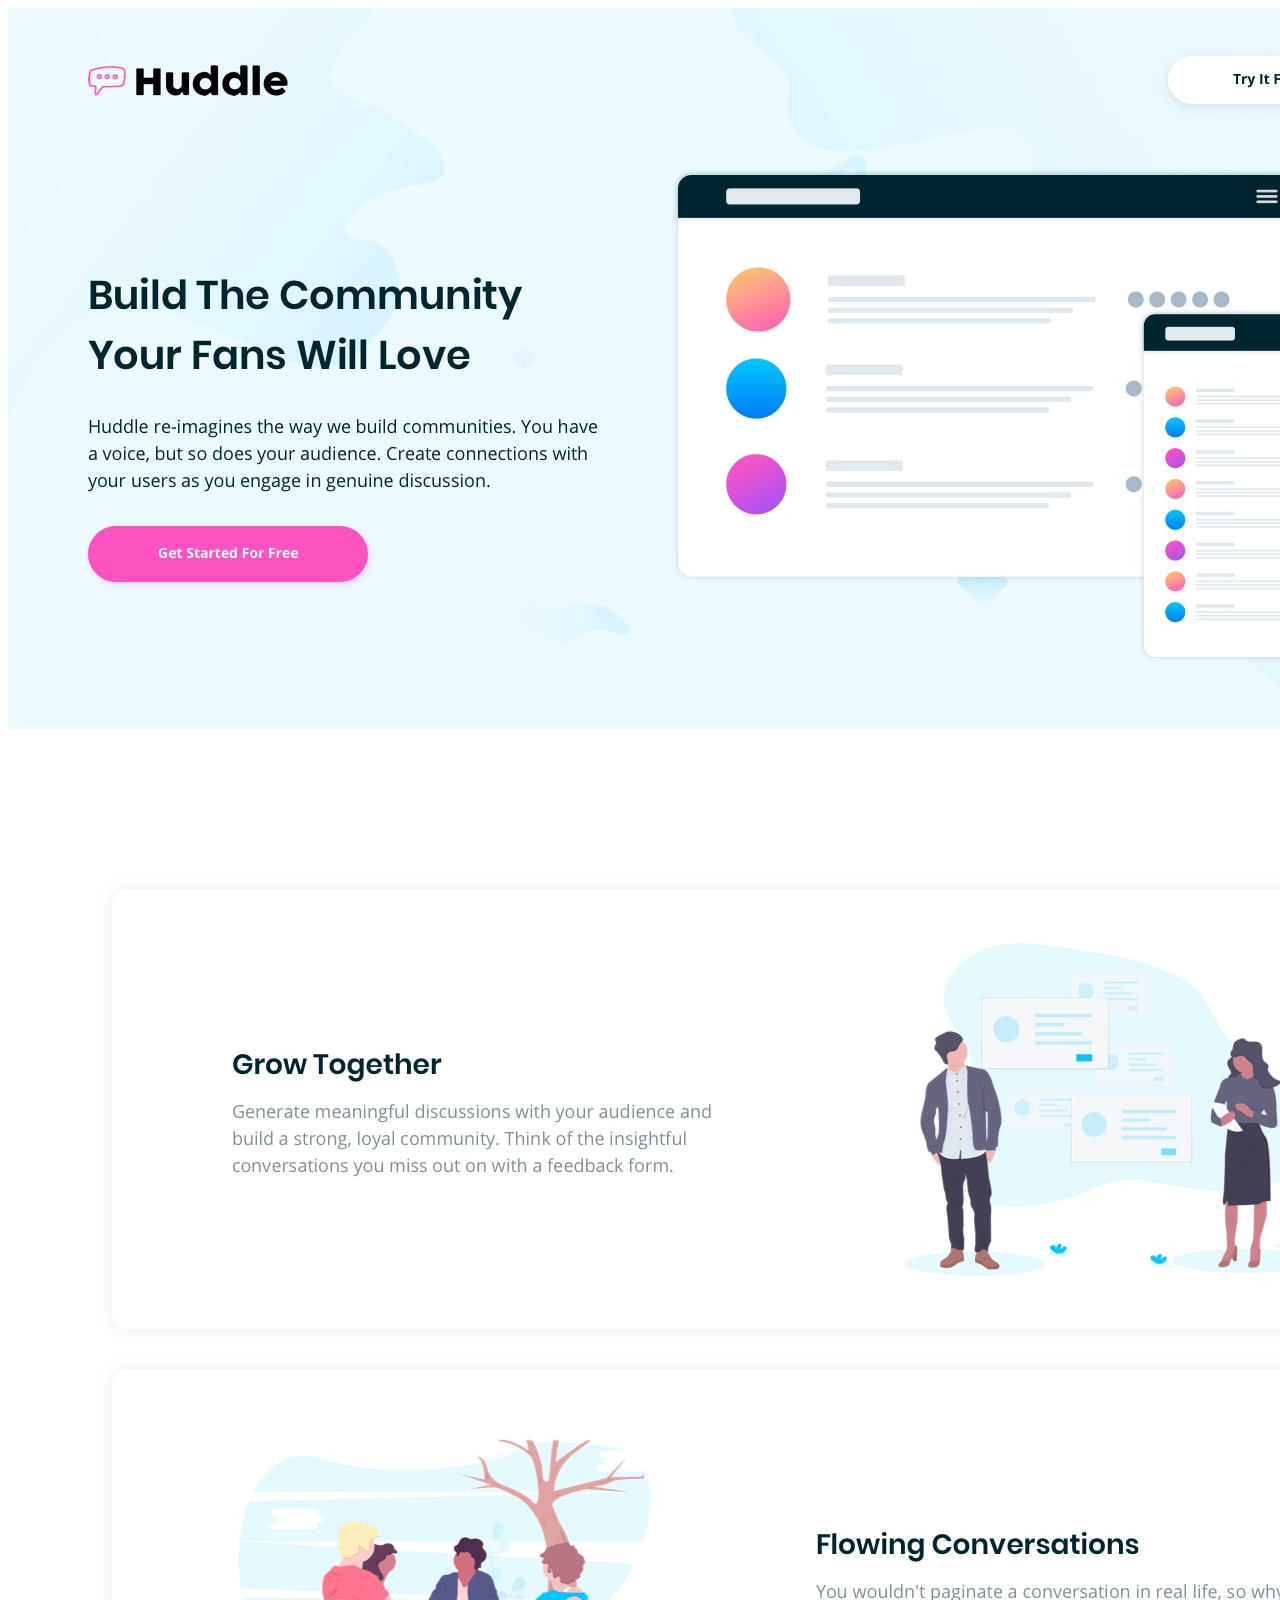
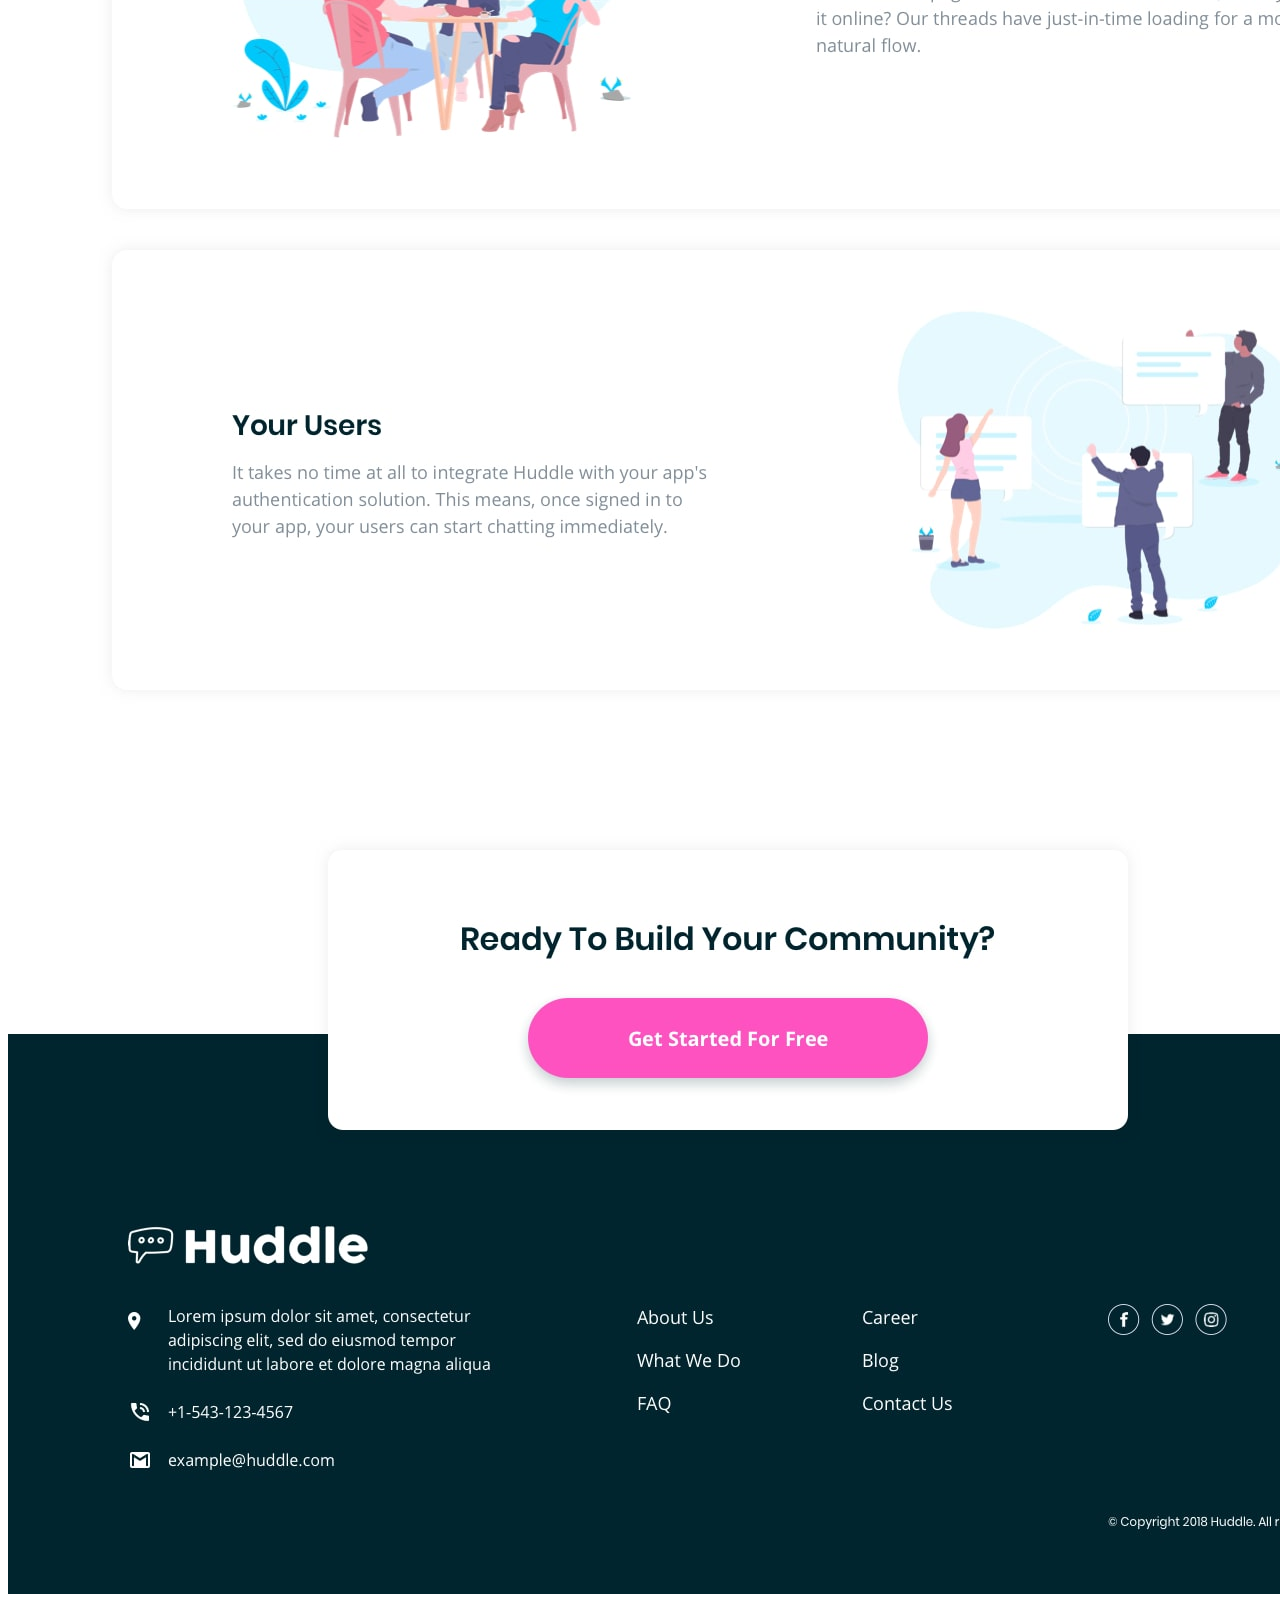
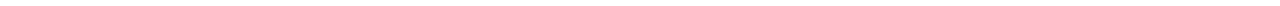
<file: try.html>
<!DOCTYPE html>
<html lang="en">
  <head>
    <meta charset="UTF-8" />
    <meta http-equiv="X-UA-Compatible" content="IE=edge" />
    <meta name="viewport" content="width=device-width, initial-scale=1.0" />
    <title>Document</title>
  </head>
  <body>
    <img src="./huddle-landing-page-with-alternating-feature-blocks-master/design/desktop-design.jpg" alt="" />
  </body>
</html>
</file>
